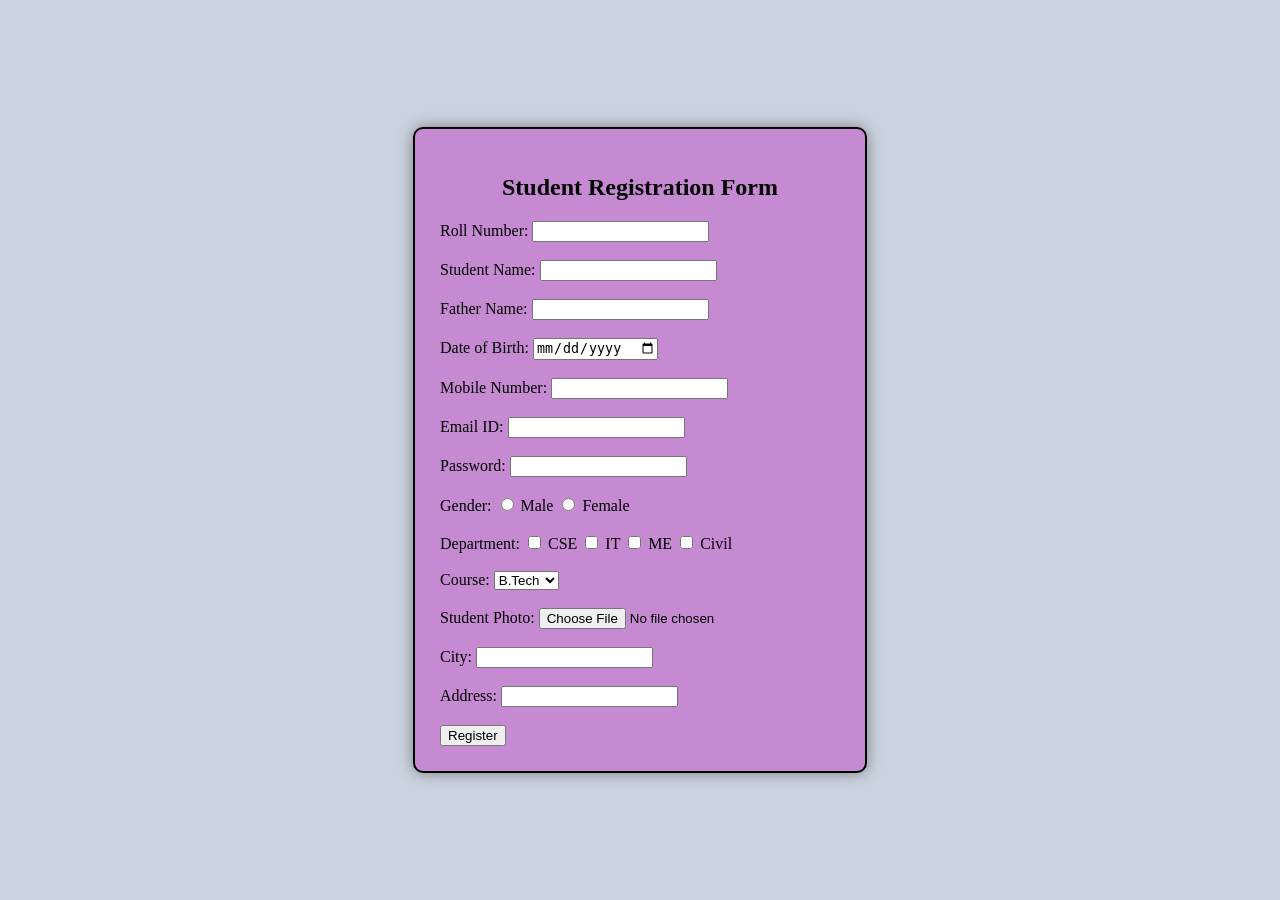
<file: Registration Form/index.html>
<!DOCTYPE html>
<html lang="en">
<head>
    <meta charset="UTF-8">
    <meta name="viewport" content="width=device-width, initial-scale=1.0">
    <title>Student Registration Form</title>
</head>

<body style="background-color:rgb(202, 211, 224); display:flex; justify-content:center; align-items:center; min-height:100vh; margin:0;">

    <form onsubmit="return registrationForm()"
          style="background:rgba(196, 104, 201, 0.671); padding:25px; border:2px solid black; border-radius:10px; width:400px; box-shadow:0px 0px 15px gray;">

        <h2 style="text-align:center;">Student Registration Form</h2>

        <label for="roll">Roll Number:</label>
        <input type="text" id="roll" name="roll" required><br><br>

        <label for="name">Student Name:</label>
        <input type="text" id="name" name="name" required><br><br>

        <label>Father Name:</label>
        <input type="text" id="fatherName" name="fatherName" required><br><br>

        <label>Date of Birth:</label>
        <input type="date" id="dob" name="dob" required><br><br>

        <label>Mobile Number:</label>
        <input type="text" id="mobile" name="mobile" required><br><br>

        <label>Email ID:</label>
        <input type="email" id="email" name="email" required><br><br>

        <label>Password:</label>
        <input type="password" id="password" name="password" required><br><br>

        <label>Gender:</label>
        <input type="radio" name="gender" value="male" required> Male
        <input type="radio" name="gender" value="female" required> Female
        <br><br>

        <label>Department:</label>
        <input type="checkbox" id="CSE" name="department" value="CSE">
        <label for="CSE">CSE</label>

        <input type="checkbox" id="IT" name="department" value="IT">
        <label for="IT">IT</label>

        <input type="checkbox" id="ME" name="department" value="ME">
        <label for="ME">ME</label>

        <input type="checkbox" id="Civil" name="department" value="Civil">
        <label for="Civil">Civil</label>
        <br><br>

        <label>Course:</label>
        <select id="course" name="course">
            <option value="btech">B.Tech</option>
            <option value="mtech">M.Tech</option>
            <option value="bca">BCA</option>
            <option value="mca">MCA</option>
        </select>
        <br><br>

        <label>Student Photo:</label>
        <input type="file" id="photo" name="photo"><br><br>

        <label>City:</label>
        <input type="text" id="city" name="city" required><br><br>

        <label>Address:</label>
        <input type="text" id="address" name="address" required><br><br>

        <input type="submit" value="Register">
    </form>

    <script>
        function registrationForm() {
            alert("Registration Successful!");
            return true;
        }
    </script>

</body>
</html>
</file>
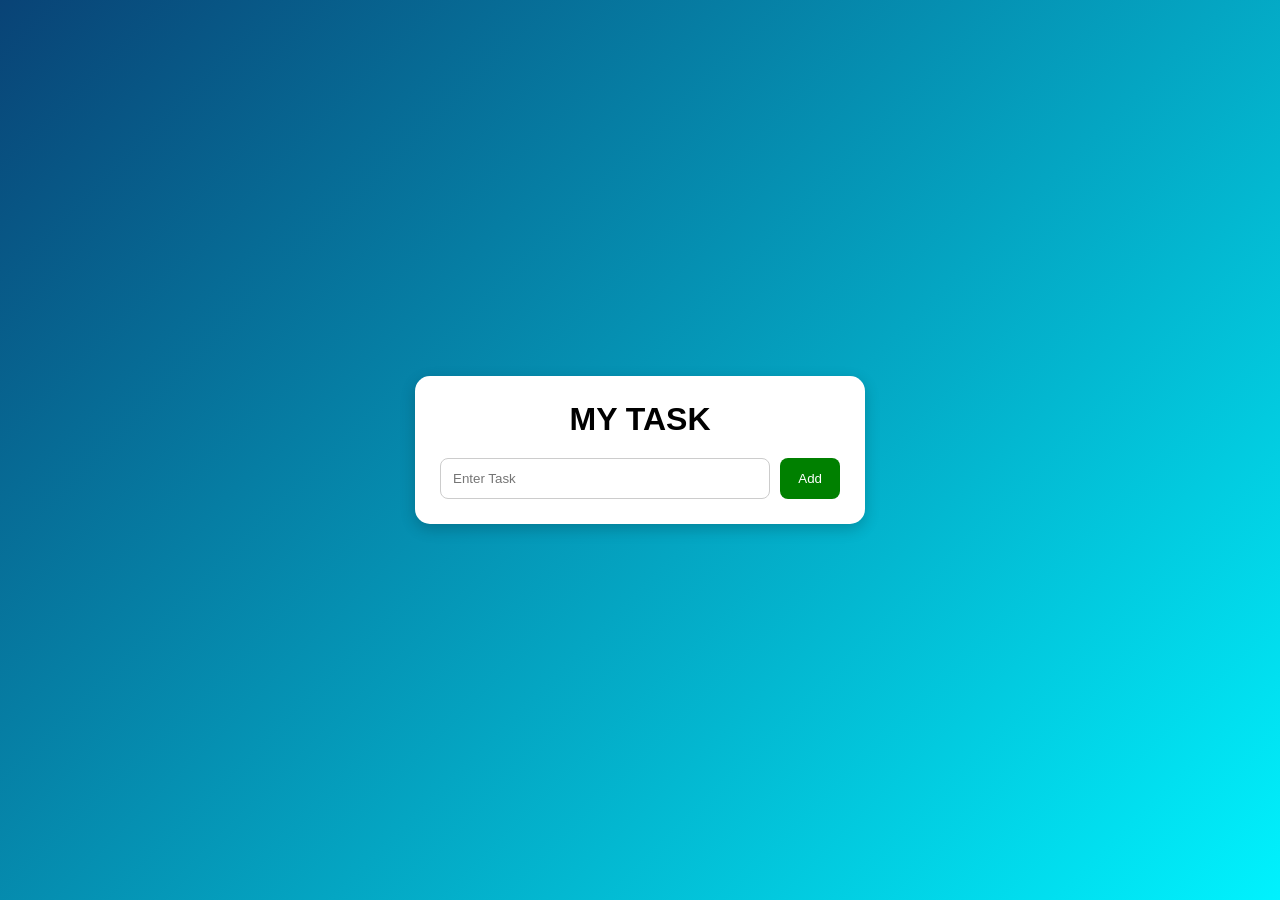
<file: to do list/index.html>
<!DOCTYPE html>
<html lang="en">
<head>
    <meta charset="UTF-8">
    <meta name="viewport" content="width=device-width, initial-scale=1.0">
    <title>To Do List</title>
    <link rel="stylesheet" href="style.css">
</head>
<body>

    <div class="container">
        <h1>MY TASK</h1>

        <div class="input-box">
            <input type="text" id="taskInput" placeholder="Enter Task">
            <button id="addBtn">Add</button>
        </div>

        <ul id="taskList"></ul>
    </div>

    <script src="script.js"></script>

</body>
</html>
</file>
<file: to do list/style.css>
*{
    margin:0;
    padding:0;
    box-sizing:border-box;
    font-family:Arial, sans-serif;
}

body{
    min-height:100vh;
    display:flex;
    justify-content:center;
    align-items:center;
    background:linear-gradient(135deg,#094376,#00f2fe);
}

.container{
    width:450px;
    background:white;
    padding:25px;
    border-radius:15px;
    box-shadow:0 5px 15px rgba(0,0,0,0.2);
}

h1{
    text-align:center;
    margin-bottom:20px;
}

.input-box{
    display:flex;
    gap:10px;
}

input{
    flex:1;
    padding:12px;
    border:1px solid #ccc;
    border-radius:8px;
}

#addBtn{
    padding:12px 18px;
    background:green;
    color:white;
    border:none;
    border-radius:8px;
    cursor:pointer;
}

li{
    list-style:none;
    margin-top:10px;
    padding:12px;
    background:#f5f5f5;
    border-radius:8px;
    display:flex;
    justify-content:space-between;
    align-items:center;
}

.delete{
    background:red;
    color:white;
    border:none;
    padding:8px 12px;
    border-radius:5px;
    cursor:pointer;
}
</file>
